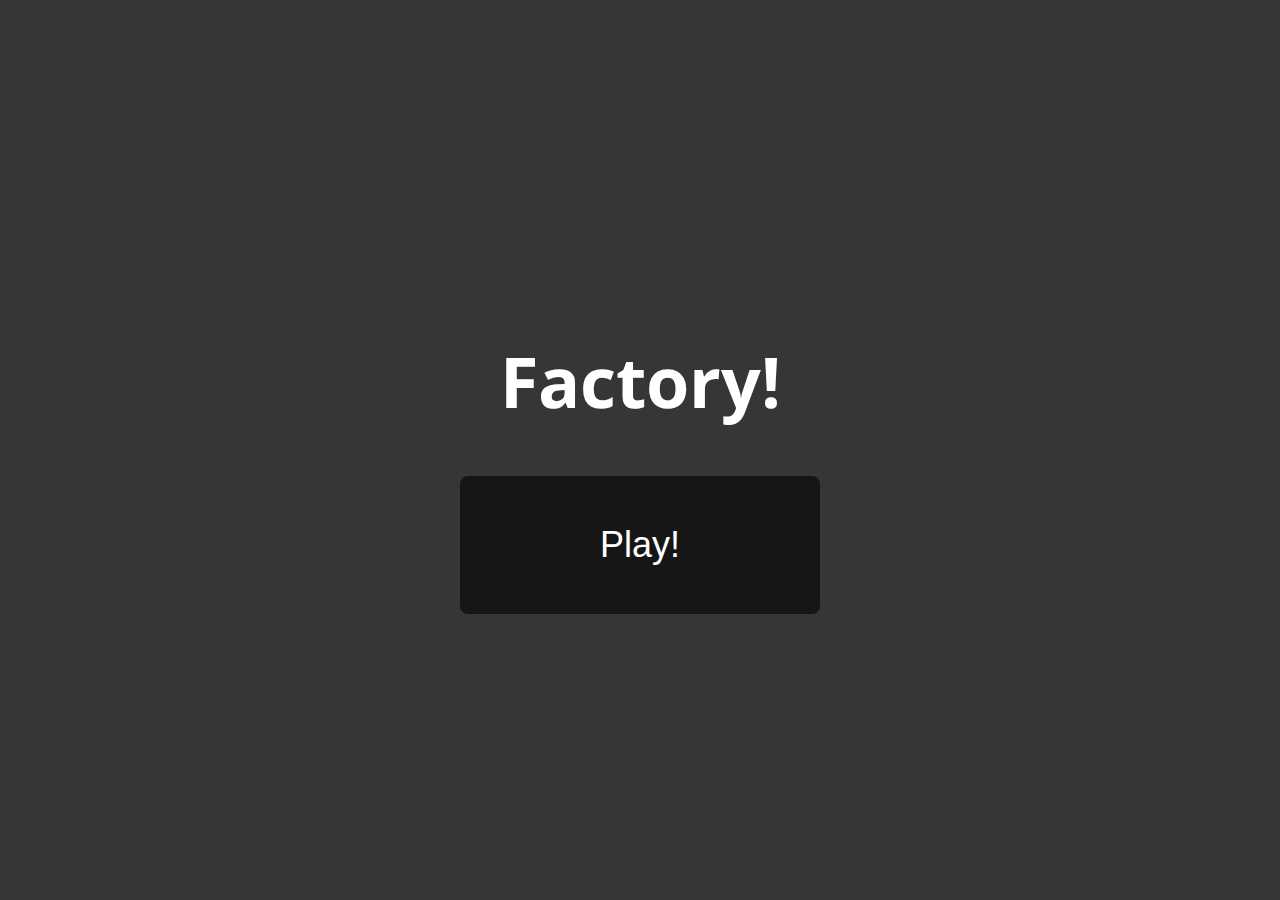
<file: index.html>
<!DOCTYPE html>
<html>
<head>
	<meta charset="utf-8">
	<meta name="viewport" content="width=device-width">
	<title>replit</title>
	<link href="style.css" rel="stylesheet" type="text/css" />
	<script src="https://ajax.googleapis.com/ajax/libs/jquery/3.5.1/jquery.min.js"></script>
	<style>
		h1{
			font-size:70px;
		}
		body{
			display: flex;
			justify-content: center;
			flex-direction: column;
			align-items: center;
		}
		button{
			background:rgb(22 22 22);
			color:white;
			font-size:36px;
			padding:48px 140px;
			border-radius:8px;
			border:0;
		}
		button:hover{
			opacity:0.8;
		}
		button:active{
			opacity:0.5;
		}
	</style>
</head>
<body>
	<h1>Factory!</h1>
	<a href="play.html"><button>Play!</button></a>
</body>
</html>
</file>
<file: style.css>
@import url('https://fonts.googleapis.com/css2?family=Open+Sans:wght@600&display=swap');
*, *::after, *::before{
	box-sizing: border-box !important;
}
body{
	background-color:rgb(54, 54, 54);
	color: white;
	font-family: 'Open Sans', sans-serif;
	height:100vh;
	margin: 0;
}
#title{
	font-size:48px;
}
table td, .ab{
	border: 1px solid white;
	background-color:rgb(71, 71, 71);
	min-height: 100px;
	min-width: 100px;
	margin:5px;
	border-radius: 4px;
	display: inline-flex;
	cursor:pointer;
	align-items: center;
	flex-direction: column;
	padding:10px;
	justify-content: center;
	user-select: none;
}
main{
	float: left;
}
aside{
	float:right;
	background:rgb(71, 71, 71);
	width:600px;
	height:100%;
	padding:10px 30px;
	text-align: center;
	overflow:auto;
}
.ab:hover{
	filter:brightness(1.2);
}
.ab:active{
	filter:brightness(1.5);
}
aside h2{
	font-size:30px;
}
.meter{
	width:80%;
	height:20px;
	border:1px solid white;
	margin:10px;
	border-radius:8px;
}
.innermeter{
	width:var(--width);
	height:100%;
	background:white;
}
</file>
